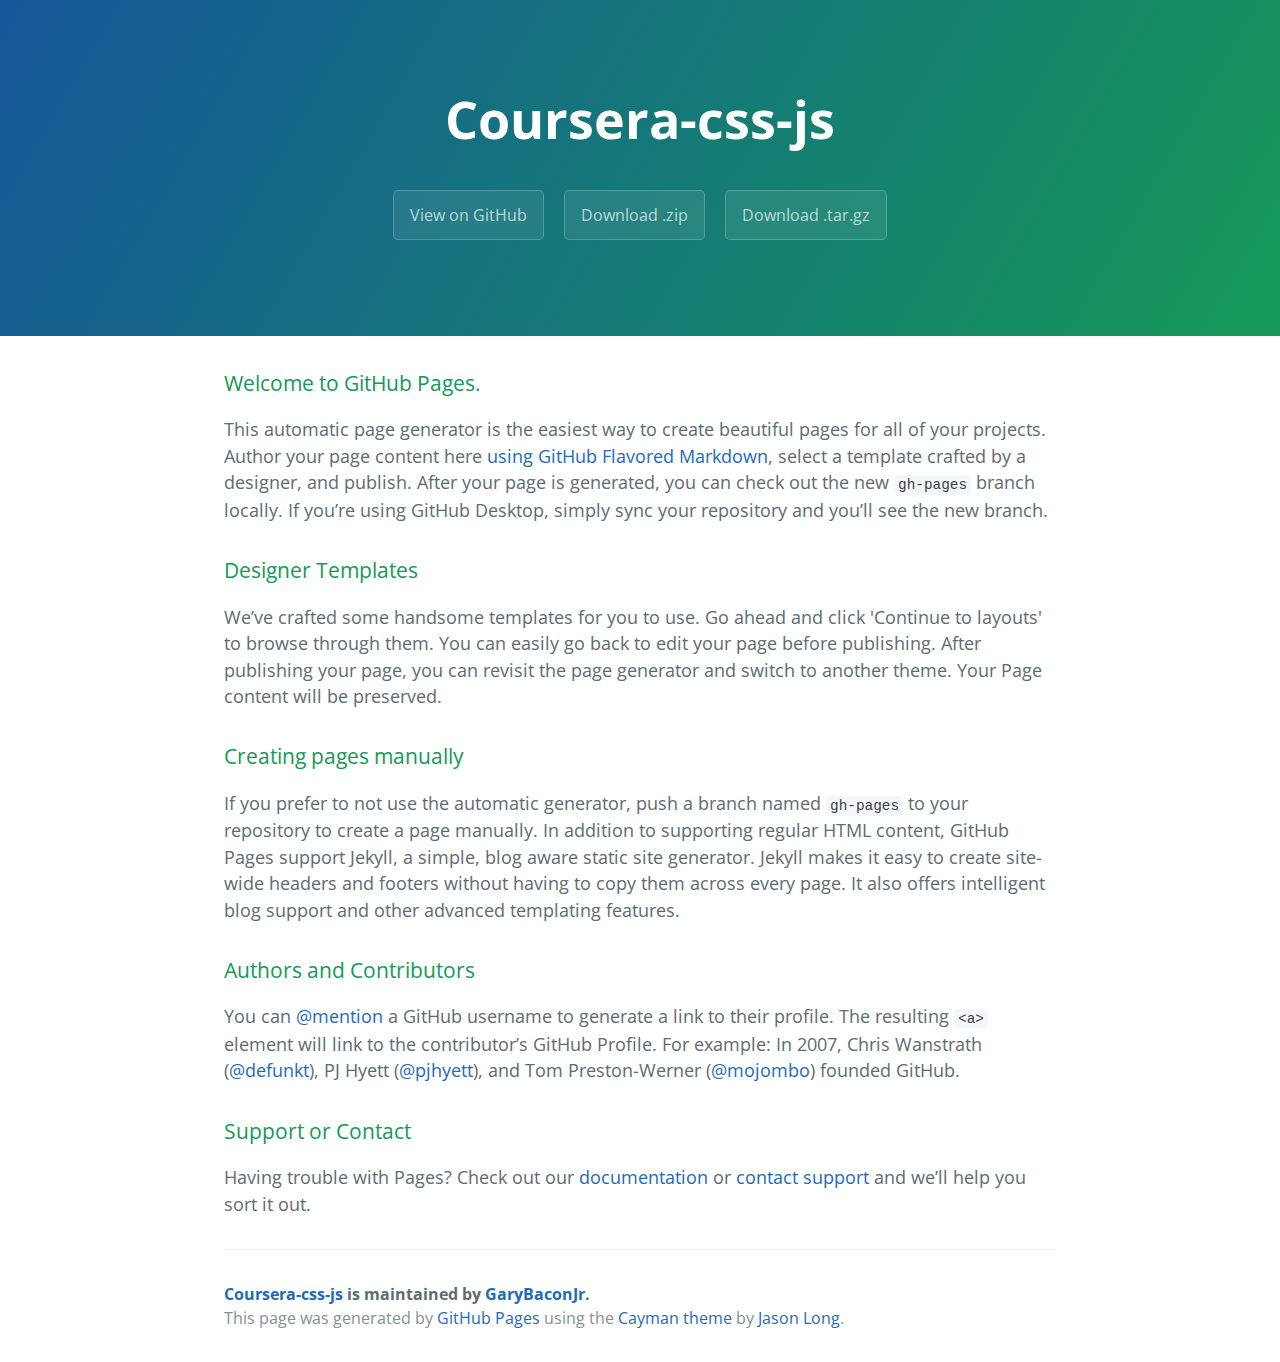
<file: index.html>
<!DOCTYPE html>
<html lang="en-us">
  <head>
    <meta charset="UTF-8">
    <title>Coursera-css-js by GaryBaconJr</title>
    <meta name="viewport" content="width=device-width, initial-scale=1">
    <link rel="stylesheet" type="text/css" href="stylesheets/normalize.css" media="screen">
    <link href='https://fonts.googleapis.com/css?family=Open+Sans:400,700' rel='stylesheet' type='text/css'>
    <link rel="stylesheet" type="text/css" href="stylesheets/stylesheet.css" media="screen">
    <link rel="stylesheet" type="text/css" href="stylesheets/github-light.css" media="screen">
  </head>
  <body>
    <section class="page-header">
      <h1 class="project-name">Coursera-css-js</h1>
      <h2 class="project-tagline"></h2>
      <a href="https://github.com/GaryBaconJr/Coursera-css-js" class="btn">View on GitHub</a>
      <a href="https://github.com/GaryBaconJr/Coursera-css-js/zipball/master" class="btn">Download .zip</a>
      <a href="https://github.com/GaryBaconJr/Coursera-css-js/tarball/master" class="btn">Download .tar.gz</a>
    </section>

    <section class="main-content">
      <h3>
<a id="welcome-to-github-pages" class="anchor" href="#welcome-to-github-pages" aria-hidden="true"><span aria-hidden="true" class="octicon octicon-link"></span></a>Welcome to GitHub Pages.</h3>

<p>This automatic page generator is the easiest way to create beautiful pages for all of your projects. Author your page content here <a href="https://guides.github.com/features/mastering-markdown/">using GitHub Flavored Markdown</a>, select a template crafted by a designer, and publish. After your page is generated, you can check out the new <code>gh-pages</code> branch locally. If you’re using GitHub Desktop, simply sync your repository and you’ll see the new branch.</p>

<h3>
<a id="designer-templates" class="anchor" href="#designer-templates" aria-hidden="true"><span aria-hidden="true" class="octicon octicon-link"></span></a>Designer Templates</h3>

<p>We’ve crafted some handsome templates for you to use. Go ahead and click 'Continue to layouts' to browse through them. You can easily go back to edit your page before publishing. After publishing your page, you can revisit the page generator and switch to another theme. Your Page content will be preserved.</p>

<h3>
<a id="creating-pages-manually" class="anchor" href="#creating-pages-manually" aria-hidden="true"><span aria-hidden="true" class="octicon octicon-link"></span></a>Creating pages manually</h3>

<p>If you prefer to not use the automatic generator, push a branch named <code>gh-pages</code> to your repository to create a page manually. In addition to supporting regular HTML content, GitHub Pages support Jekyll, a simple, blog aware static site generator. Jekyll makes it easy to create site-wide headers and footers without having to copy them across every page. It also offers intelligent blog support and other advanced templating features.</p>

<h3>
<a id="authors-and-contributors" class="anchor" href="#authors-and-contributors" aria-hidden="true"><span aria-hidden="true" class="octicon octicon-link"></span></a>Authors and Contributors</h3>

<p>You can <a href="https://help.github.com/articles/basic-writing-and-formatting-syntax/#mentioning-users-and-teams" class="user-mention">@mention</a> a GitHub username to generate a link to their profile. The resulting <code>&lt;a&gt;</code> element will link to the contributor’s GitHub Profile. For example: In 2007, Chris Wanstrath (<a href="https://github.com/defunkt" class="user-mention">@defunkt</a>), PJ Hyett (<a href="https://github.com/pjhyett" class="user-mention">@pjhyett</a>), and Tom Preston-Werner (<a href="https://github.com/mojombo" class="user-mention">@mojombo</a>) founded GitHub.</p>

<h3>
<a id="support-or-contact" class="anchor" href="#support-or-contact" aria-hidden="true"><span aria-hidden="true" class="octicon octicon-link"></span></a>Support or Contact</h3>

<p>Having trouble with Pages? Check out our <a href="https://help.github.com/pages">documentation</a> or <a href="https://github.com/contact">contact support</a> and we’ll help you sort it out.</p>

      <footer class="site-footer">
        <span class="site-footer-owner"><a href="https://github.com/GaryBaconJr/Coursera-css-js">Coursera-css-js</a> is maintained by <a href="https://github.com/GaryBaconJr">GaryBaconJr</a>.</span>

        <span class="site-footer-credits">This page was generated by <a href="https://pages.github.com">GitHub Pages</a> using the <a href="https://github.com/jasonlong/cayman-theme">Cayman theme</a> by <a href="https://twitter.com/jasonlong">Jason Long</a>.</span>
      </footer>

    </section>

  
  </body>
</html>
</file>
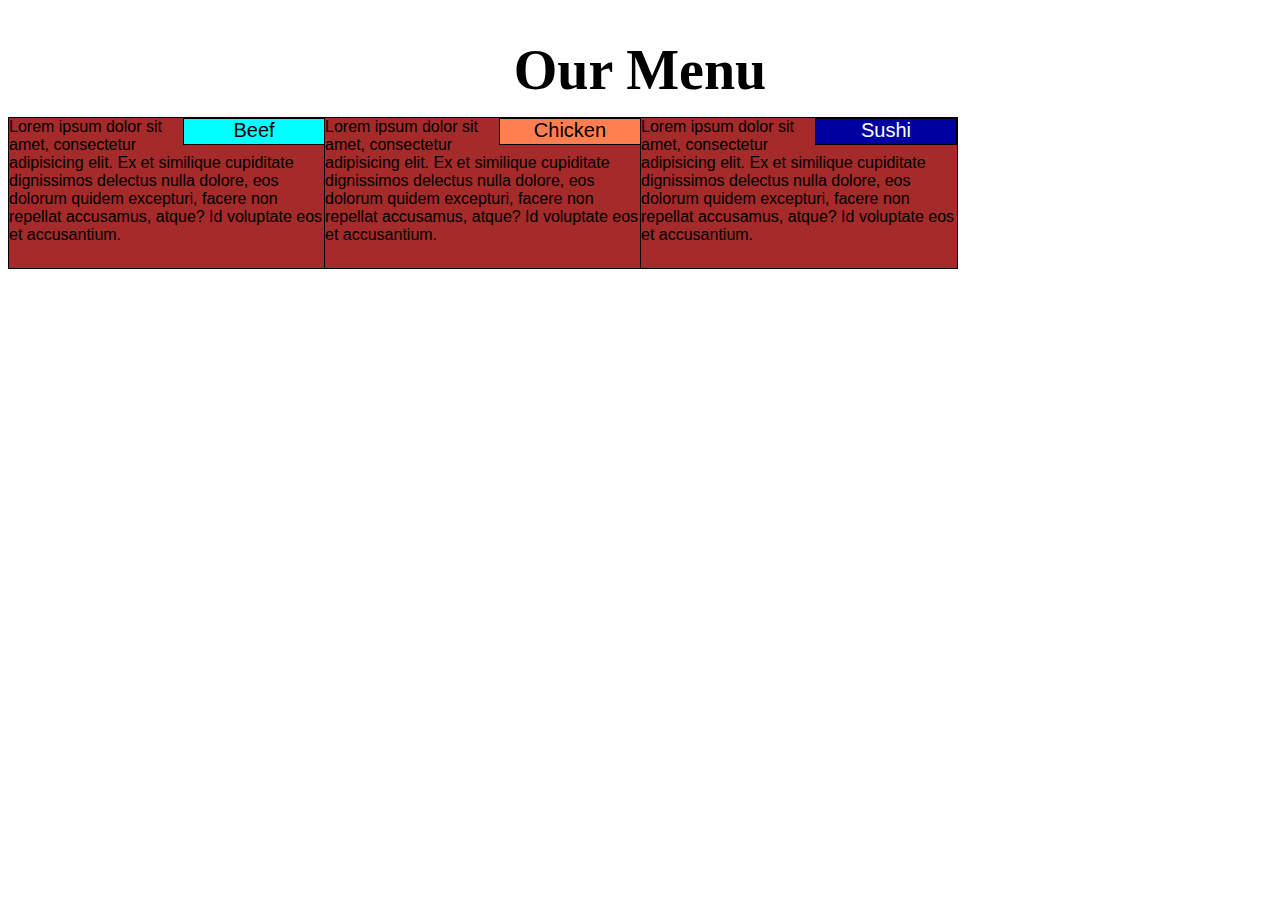
<file: Mod2Solution/index.html>
<!DOCTYPE html>
<html>
<head>
<meta charset="utf-8">
<meta name="viewport" content="width=device-width, initial-scale=1">
<title>Module 2 Solution</title>
</head>
<body>
<h1>Our Menu</h1>
<link rel="stylesheet" href="css\style.css">
<div class="row">
  <div class="col-lg-3 col-md-6 col-sm-12"><p1><p2>Beef</p2>Lorem ipsum dolor sit amet, consectetur adipisicing elit. Ex et similique cupiditate dignissimos delectus nulla dolore, eos dolorum quidem excepturi, facere non repellat accusamus, atque? Id voluptate eos et accusantium.</p1></div>
  <div class="col-lg-3 col-md-6 col-sm-12"><p1><p3>Chicken</p3>Lorem ipsum dolor sit amet, consectetur adipisicing elit. Ex et similique cupiditate dignissimos delectus nulla dolore, eos dolorum quidem excepturi, facere non repellat accusamus, atque? Id voluptate eos et accusantium.</p1></div>
  <div class="col-lg-3 col-md-12 col-sm-12"><p1><p4>Sushi</p4>Lorem ipsum dolor sit amet, consectetur adipisicing elit. Ex et similique cupiditate dignissimos delectus nulla dolore, eos dolorum quidem excepturi, facere non repellat accusamus, atque? Id voluptate eos et accusantium.</p1></div>
</div>

</body>
</html>
</file>
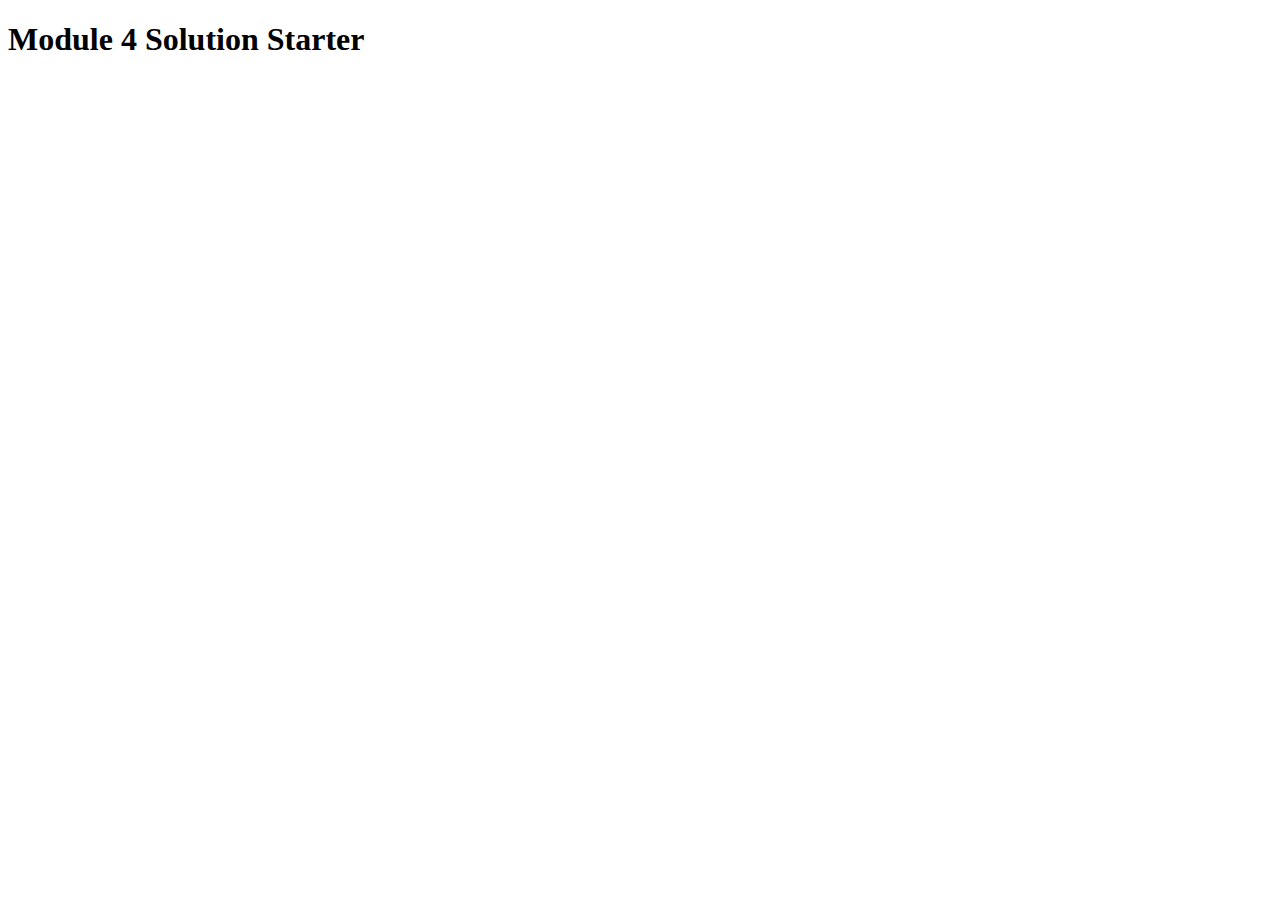
<file: Mod4Solution/index.html>
<!DOCTYPE html>
<html>
<head>
  <meta charset="utf-8">
  <title>Module 4 Solution Starter</title>
  <script src="SpeakHello.js"></script>
  <script src="SpeakGoodBye.js"></script>
  <script src="script.js"></script>
</head>
<body>
  <h1>Module 4 Solution Starter</h1>
</body>
</html>
</file>
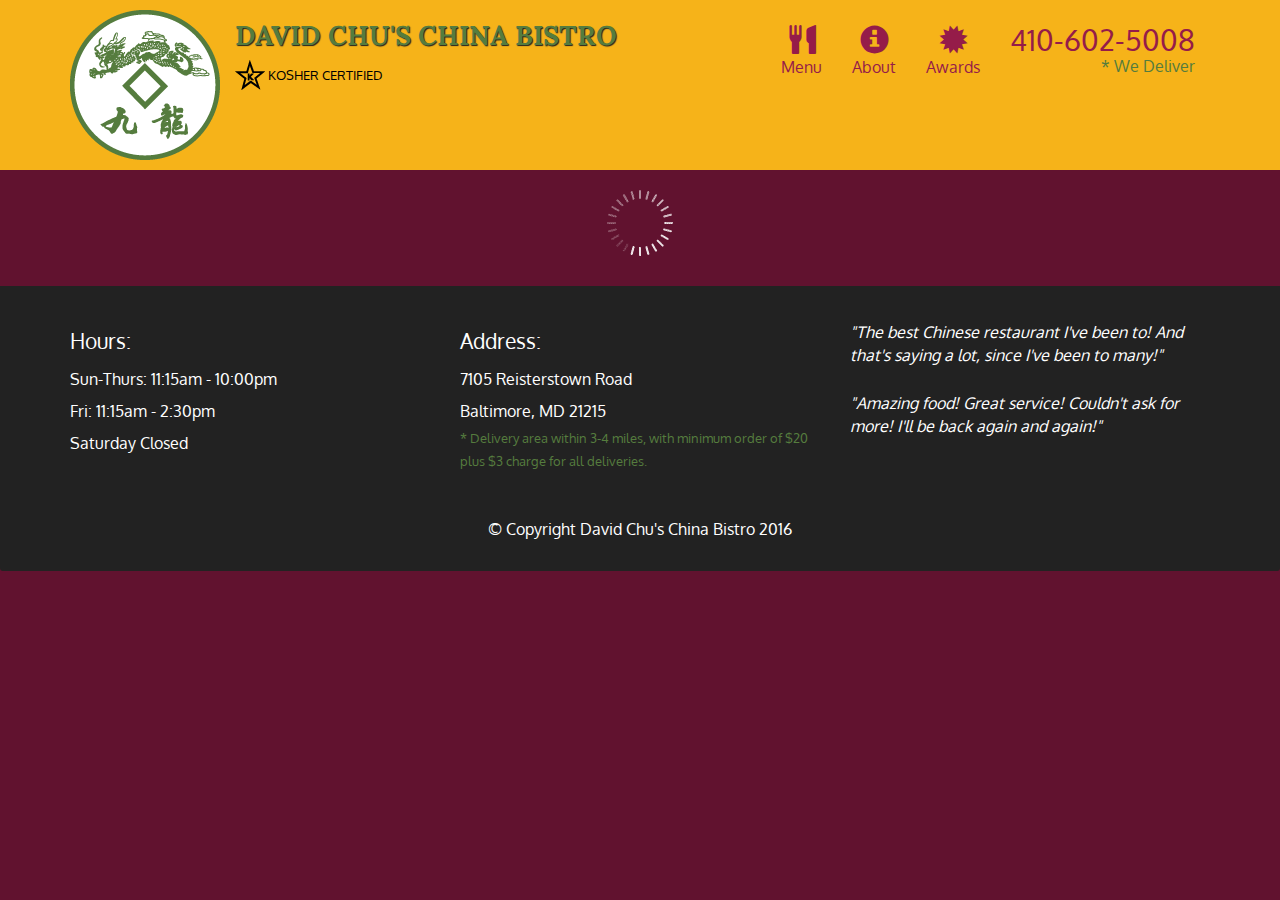
<file: Mod5Solution/index.html>
<!doctype html>
<html lang="en">
  <head>
    <meta charset="utf-8">
    <meta http-equiv="X-UA-Compatible" content="IE=edge">
    <meta name="viewport" content="width=device-width, initial-scale=1">
    <title>David Chu's China Bistro</title>
    <link rel="stylesheet" href="css/bootstrap.min.css">
    <link rel="stylesheet" href="css/styles.css">
    <link href='https://fonts.googleapis.com/css?family=Oxygen:400,300,700' rel='stylesheet' type='text/css'>
    <link href='https://fonts.googleapis.com/css?family=Lora' rel='stylesheet' type='text/css'>
  </head>
<body>
  <header>
    <nav id="header-nav" class="navbar navbar-default">
      <div class="container">
        <div class="navbar-header">
          <a href="index.html" class="pull-left visible-md visible-lg">
            <div id="logo-img" alt="Logo image"></div>
          </a>

          <div class="navbar-brand">
            <a href="index.html"><h1>David Chu's China Bistro</h1></a>
            <p>
              <img src="images/star-k-logo.png" alt="Kosher certification">
              <span>Kosher Certified</span>
            </p>
          </div>

          <button id="navbarToggle" type="button" class="navbar-toggle collapsed" data-toggle="collapse" data-target="#collapsable-nav" aria-expanded="false">
            <span class="sr-only">Toggle navigation</span>
            <span class="icon-bar"></span>
            <span class="icon-bar"></span>
            <span class="icon-bar"></span>
          </button>
        </div>
        
        <div id="collapsable-nav" class="collapse navbar-collapse">
           <ul id="nav-list" class="nav navbar-nav navbar-right">
            <li id="navHomeButton" class="visible-xs active">
              <a href="index.html">
                <span class="glyphicon glyphicon-home"></span> Home</a>
            </li>
            <li id="navMenuButton">
              <a href="#" onclick="$dc.loadMenuCategories();">
                <span class="glyphicon glyphicon-cutlery"></span><br class="hidden-xs"> Menu</a>
            </li>
            <li>
              <a href="#">
                <span class="glyphicon glyphicon-info-sign"></span><br class="hidden-xs"> About</a>
            </li>
            <li>
              <a href="#">
                <span class="glyphicon glyphicon-certificate"></span><br class="hidden-xs"> Awards</a>
            </li>
            <li id="phone" class="hidden-xs">
              <a href="tel:410-602-5008">
                <span>410-602-5008</span></a><div>* We Deliver</div>
            </li>
          </ul><!-- #nav-list -->
        </div><!-- .collapse .navbar-collapse -->
      </div><!-- .container -->
    </nav><!-- #header-nav -->
  </header>

  <div id="call-btn" class="visible-xs">
    <a class="btn" href="tel:410-602-5008">
    <span class="glyphicon glyphicon-earphone"></span>
    410-602-5008
    </a>
  </div>
  <div id="xs-deliver" class="text-center visible-xs">* We Deliver</div>

  <div id="main-content" class="container"></div>

  <footer class="panel-footer">
    <div class="container">
      <div class="row">
        <section id="hours" class="col-sm-4">
          <span>Hours:</span><br>
          Sun-Thurs: 11:15am - 10:00pm<br>
          Fri: 11:15am - 2:30pm<br>
          Saturday Closed
          <hr class="visible-xs">
        </section>
        <section id="address" class="col-sm-4">
          <span>Address:</span><br>
          7105 Reisterstown Road<br>
          Baltimore, MD 21215
          <p>* Delivery area within 3-4 miles, with minimum order of $20 plus $3 charge for all deliveries.</p>
          <hr class="visible-xs">
        </section>
        <section id="testimonials" class="col-sm-4">
          <p>"The best Chinese restaurant I've been to! And that's saying a lot, since I've been to many!"</p>
          <p>"Amazing food! Great service! Couldn't ask for more! I'll be back again and again!"</p>
        </section>
      </div>
      <div class="text-center">&copy; Copyright David Chu's China Bistro 2016</div>
    </div>
  </footer>

  <!-- jQuery (Bootstrap JS plugins depend on it) -->
  <script src="js/jquery-2.1.4.min.js"></script>
  <script src="js/bootstrap.min.js"></script>
  <script src="js/ajax-utils.js"></script>
  <script src="js/script.js"></script>
</body>
</html>
</file>
<file: stylesheets/stylesheet.css>
* {
  box-sizing: border-box; }

body {
  padding: 0;
  margin: 0;
  font-family: "Open Sans", "Helvetica Neue", Helvetica, Arial, sans-serif;
  font-size: 16px;
  line-height: 1.5;
  color: #606c71; }

a {
  color: #1e6bb8;
  text-decoration: none; }
  a:hover {
    text-decoration: underline; }

.btn {
  display: inline-block;
  margin-bottom: 1rem;
  color: rgba(255, 255, 255, 0.7);
  background-color: rgba(255, 255, 255, 0.08);
  border-color: rgba(255, 255, 255, 0.2);
  border-style: solid;
  border-width: 1px;
  border-radius: 0.3rem;
  transition: color 0.2s, background-color 0.2s, border-color 0.2s; }
  .btn + .btn {
    margin-left: 1rem; }

.btn:hover {
  color: rgba(255, 255, 255, 0.8);
  text-decoration: none;
  background-color: rgba(255, 255, 255, 0.2);
  border-color: rgba(255, 255, 255, 0.3); }

@media screen and (min-width: 64em) {
  .btn {
    padding: 0.75rem 1rem; } }

@media screen and (min-width: 42em) and (max-width: 64em) {
  .btn {
    padding: 0.6rem 0.9rem;
    font-size: 0.9rem; } }

@media screen and (max-width: 42em) {
  .btn {
    display: block;
    width: 100%;
    padding: 0.75rem;
    font-size: 0.9rem; }
    .btn + .btn {
      margin-top: 1rem;
      margin-left: 0; } }

.page-header {
  color: #fff;
  text-align: center;
  background-color: #159957;
  background-image: linear-gradient(120deg, #155799, #159957); }

@media screen and (min-width: 64em) {
  .page-header {
    padding: 5rem 6rem; } }

@media screen and (min-width: 42em) and (max-width: 64em) {
  .page-header {
    padding: 3rem 4rem; } }

@media screen and (max-width: 42em) {
  .page-header {
    padding: 2rem 1rem; } }

.project-name {
  margin-top: 0;
  margin-bottom: 0.1rem; }

@media screen and (min-width: 64em) {
  .project-name {
    font-size: 3.25rem; } }

@media screen and (min-width: 42em) and (max-width: 64em) {
  .project-name {
    font-size: 2.25rem; } }

@media screen and (max-width: 42em) {
  .project-name {
    font-size: 1.75rem; } }

.project-tagline {
  margin-bottom: 2rem;
  font-weight: normal;
  opacity: 0.7; }

@media screen and (min-width: 64em) {
  .project-tagline {
    font-size: 1.25rem; } }

@media screen and (min-width: 42em) and (max-width: 64em) {
  .project-tagline {
    font-size: 1.15rem; } }

@media screen and (max-width: 42em) {
  .project-tagline {
    font-size: 1rem; } }

.main-content :first-child {
  margin-top: 0; }
.main-content img {
  max-width: 100%; }
.main-content h1, .main-content h2, .main-content h3, .main-content h4, .main-content h5, .main-content h6 {
  margin-top: 2rem;
  margin-bottom: 1rem;
  font-weight: normal;
  color: #159957; }
.main-content p {
  margin-bottom: 1em; }
.main-content code {
  padding: 2px 4px;
  font-family: Consolas, "Liberation Mono", Menlo, Courier, monospace;
  font-size: 0.9rem;
  color: #383e41;
  background-color: #f3f6fa;
  border-radius: 0.3rem; }
.main-content pre {
  padding: 0.8rem;
  margin-top: 0;
  margin-bottom: 1rem;
  font: 1rem Consolas, "Liberation Mono", Menlo, Courier, monospace;
  color: #567482;
  word-wrap: normal;
  background-color: #f3f6fa;
  border: solid 1px #dce6f0;
  border-radius: 0.3rem; }
  .main-content pre > code {
    padding: 0;
    margin: 0;
    font-size: 0.9rem;
    color: #567482;
    word-break: normal;
    white-space: pre;
    background: transparent;
    border: 0; }
.main-content .highlight {
  margin-bottom: 1rem; }
  .main-content .highlight pre {
    margin-bottom: 0;
    word-break: normal; }
.main-content .highlight pre, .main-content pre {
  padding: 0.8rem;
  overflow: auto;
  font-size: 0.9rem;
  line-height: 1.45;
  border-radius: 0.3rem; }
.main-content pre code, .main-content pre tt {
  display: inline;
  max-width: initial;
  padding: 0;
  margin: 0;
  overflow: initial;
  line-height: inherit;
  word-wrap: normal;
  background-color: transparent;
  border: 0; }
  .main-content pre code:before, .main-content pre code:after, .main-content pre tt:before, .main-content pre tt:after {
    content: normal; }
.main-content ul, .main-content ol {
  margin-top: 0; }
.main-content blockquote {
  padding: 0 1rem;
  margin-left: 0;
  color: #819198;
  border-left: 0.3rem solid #dce6f0; }
  .main-content blockquote > :first-child {
    margin-top: 0; }
  .main-content blockquote > :last-child {
    margin-bottom: 0; }
.main-content table {
  display: block;
  width: 100%;
  overflow: auto;
  word-break: normal;
  word-break: keep-all; }
  .main-content table th {
    font-weight: bold; }
  .main-content table th, .main-content table td {
    padding: 0.5rem 1rem;
    border: 1px solid #e9ebec; }
.main-content dl {
  padding: 0; }
  .main-content dl dt {
    padding: 0;
    margin-top: 1rem;
    font-size: 1rem;
    font-weight: bold; }
  .main-content dl dd {
    padding: 0;
    margin-bottom: 1rem; }
.main-content hr {
  height: 2px;
  padding: 0;
  margin: 1rem 0;
  background-color: #eff0f1;
  border: 0; }

@media screen and (min-width: 64em) {
  .main-content {
    max-width: 64rem;
    padding: 2rem 6rem;
    margin: 0 auto;
    font-size: 1.1rem; } }

@media screen and (min-width: 42em) and (max-width: 64em) {
  .main-content {
    padding: 2rem 4rem;
    font-size: 1.1rem; } }

@media screen and (max-width: 42em) {
  .main-content {
    padding: 2rem 1rem;
    font-size: 1rem; } }

.site-footer {
  padding-top: 2rem;
  margin-top: 2rem;
  border-top: solid 1px #eff0f1; }

.site-footer-owner {
  display: block;
  font-weight: bold; }

.site-footer-credits {
  color: #819198; }

@media screen and (min-width: 64em) {
  .site-footer {
    font-size: 1rem; } }

@media screen and (min-width: 42em) and (max-width: 64em) {
  .site-footer {
    font-size: 1rem; } }

@media screen and (max-width: 42em) {
  .site-footer {
    font-size: 0.9rem; } }
</file>
<file: stylesheets/github-light.css>
/*
The MIT License (MIT)

Copyright (c) 2015 GitHub, Inc.

Permission is hereby granted, free of charge, to any person obtaining a copy
of this software and associated documentation files (the "Software"), to deal
in the Software without restriction, including without limitation the rights
to use, copy, modify, merge, publish, distribute, sublicense, and/or sell
copies of the Software, and to permit persons to whom the Software is
furnished to do so, subject to the following conditions:

The above copyright notice and this permission notice shall be included in all
copies or substantial portions of the Software.

THE SOFTWARE IS PROVIDED "AS IS", WITHOUT WARRANTY OF ANY KIND, EXPRESS OR
IMPLIED, INCLUDING BUT NOT LIMITED TO THE WARRANTIES OF MERCHANTABILITY,
FITNESS FOR A PARTICULAR PURPOSE AND NONINFRINGEMENT. IN NO EVENT SHALL THE
AUTHORS OR COPYRIGHT HOLDERS BE LIABLE FOR ANY CLAIM, DAMAGES OR OTHER
LIABILITY, WHETHER IN AN ACTION OF CONTRACT, TORT OR OTHERWISE, ARISING FROM,
OUT OF OR IN CONNECTION WITH THE SOFTWARE OR THE USE OR OTHER DEALINGS IN THE
SOFTWARE.

*/

.pl-c /* comment */ {
  color: #969896;
}

.pl-c1      /* constant, markup.raw, meta.diff.header, meta.module-reference, meta.property-name, support, support.constant, support.variable, variable.other.constant */,
.pl-s .pl-v /* string variable */ {
  color: #0086b3;
}

.pl-e  /* entity */,
.pl-en /* entity.name */ {
  color: #795da3;
}

.pl-s .pl-s1 /* string source */,
.pl-smi      /* storage.modifier.import, storage.modifier.package, storage.type.java, variable.other, variable.parameter.function */ {
  color: #333;
}

.pl-ent /* entity.name.tag */ {
  color: #63a35c;
}

.pl-k /* keyword, storage, storage.type */ {
  color: #a71d5d;
}

.pl-pds              /* punctuation.definition.string, string.regexp.character-class */,
.pl-s                /* string */,
.pl-s .pl-pse .pl-s1 /* string punctuation.section.embedded source */,
.pl-sr               /* string.regexp */,
.pl-sr .pl-cce       /* string.regexp constant.character.escape */,
.pl-sr .pl-sra       /* string.regexp string.regexp.arbitrary-repitition */,
.pl-sr .pl-sre       /* string.regexp source.ruby.embedded */ {
  color: #183691;
}

.pl-v /* variable */ {
  color: #ed6a43;
}

.pl-id /* invalid.deprecated */ {
  color: #b52a1d;
}

.pl-ii /* invalid.illegal */ {
  background-color: #b52a1d;
  color: #f8f8f8;
}

.pl-sr .pl-cce /* string.regexp constant.character.escape */ {
  color: #63a35c;
  font-weight: bold;
}

.pl-ml /* markup.list */ {
  color: #693a17;
}

.pl-mh        /* markup.heading */,
.pl-mh .pl-en /* markup.heading entity.name */,
.pl-ms        /* meta.separator */ {
  color: #1d3e81;
  font-weight: bold;
}

.pl-mq /* markup.quote */ {
  color: #008080;
}

.pl-mi /* markup.italic */ {
  color: #333;
  font-style: italic;
}

.pl-mb /* markup.bold */ {
  color: #333;
  font-weight: bold;
}

.pl-md /* markup.deleted, meta.diff.header.from-file */ {
  background-color: #ffecec;
  color: #bd2c00;
}

.pl-mi1 /* markup.inserted, meta.diff.header.to-file */ {
  background-color: #eaffea;
  color: #55a532;
}

.pl-mdr /* meta.diff.range */ {
  color: #795da3;
  font-weight: bold;
}

.pl-mo /* meta.output */ {
  color: #1d3e81;
}
</file>
<file: Mod5Solution/css/styles.css>
body {
  font-size: 16px;
  color: #fff;
  background-color: #61122f;
  font-family: 'Oxygen', sans-serif;
}

/** HEADER **/
#header-nav {
  background-color: #f6b319;
  border-radius: 0;
  border: 0;
}

#logo-img {
  background: url('../images/restaurant-logo_large.png') no-repeat;
  width: 150px;
  height: 150px;
  margin: 10px 15px 10px 0;
}

.navbar-brand {
  padding-top: 25px;
}
.navbar-brand h1 { /* Restaurant name */
  font-family: 'Lora', serif;
  color: #557c3e;
  font-size: 1.5em;
  text-transform: uppercase;
  font-weight: bold;
  text-shadow: 1px 1px 1px #222;
  margin-top: 0;
  margin-bottom: 0;
  line-height: .75;
}
.navbar-brand a:hover, .navbar-brand a:focus {
  text-decoration: none;
}
.navbar-brand p { /* Kosher cert */
  color: #000;
  text-transform: uppercase;
  font-size: .7em;
  margin-top: 15px;
}
.navbar-brand p span { /* Star-K */
  vertical-align: middle;
}

#nav-list {
  margin-top: 10px;
}
#nav-list a {
  color: #951C49;
  text-align: center;
}
#nav-list a:hover {
  background: #E7E7E7;
}
#nav-list a span {
  font-size: 1.8em;
}

#phone {
  margin-top: 5px;
}
#phone a { /* Phone number */
  text-align: right;
  padding-bottom: 0;
}
#phone div { /* We Deliver */
  color: #557c3e;
  text-align: right;
  padding-right: 15px;
}

.navbar-header button.navbar-toggle, .navbar-header .icon-bar {
  border: 1px solid #61122f;
}
.navbar-header button.navbar-toggle {
  clear: both;
  margin-top: -30px;
}
/* END HEADER */

/* FOOTER */
.panel-footer {
  margin-top: 30px;
  padding-top: 35px;
  padding-bottom: 30px;
  background-color: #222;
  border-top: 0;
}
.panel-footer div.row {
  margin-bottom: 35px;
}
#hours, #address {
  line-height: 2;
}
#hours > span, #address > span {
  font-size: 1.3em;
}
#address p {
  color: #557c3e;
  font-size: .8em;
  line-height: 1.8;
}
#testimonials {
  font-style: italic;
}
#testimonials p:nth-child(2) {
  margin-top: 25px;
}
/* END FOOTER */



/* HOME PAGE */
.container .jumbotron {
  box-shadow: 0 0 50px #3F0C1F;
  border: 2px solid #3F0C1F;
}

#menu-tile, #specials-tile, #map-tile {
  height: 250px;
  width: 100%;
  margin-bottom: 15px;
  position: relative;
  border: 2px solid #3F0C1F;
  overflow: hidden;
}
#menu-tile:hover, #specials-tile:hover, #map-tile:hover {
  box-shadow: 0 1px 5px 1px #cccccc;
}
#menu-tile {
  background: url('../images/menu-tile.jpg') no-repeat;
  background-position: center;
}
#specials-tile {
  background: url('../images/specials-tile.jpg') no-repeat;
  background-position: center;
}
#menu-tile span, #specials-tile span, #map-tile span {
  position: absolute;
  bottom: 0;
  right: 0;
  width: 100%;
  text-align: center;
  font-size: 1.6em;
  text-transform: uppercase;
  background-color: #000;
  color: #fff;
  opacity: .8;
}
/* END HOME PAGE */

/* MENU CATEGORIES PAGE */
.category-tile { 
  position: relative;
  border: 2px solid #3F0C1F;
  overflow: hidden;
  width: 200px;
  height: 200px;
  margin: 0 auto 15px;
}
.category-tile span {
  position: absolute;
  bottom: 0;
  right: 0;
  width: 100%;
  text-align: center;
  font-size: 1.2em;
  text-transform: uppercase;
  background-color: #000;
  color: #fff;
  opacity: .8;
}
.category-tile:hover {
  box-shadow: 0 1px 5px 1px #cccccc;
}

#menu-categories-title + div {
  margin-bottom: 50px;
}
/* END MENU CATEGORIES PAGE */

/* SINGLE CATEGORY PAGE */
.menu-item-tile {
  margin-bottom: 25px;
}
.menu-item-tile hr {
  width: 80%;
}
.menu-item-tile .menu-item-price {
  font-size: 1.1em;
  text-align: right;
  margin-top: -15px;
  margin-right: -15px;
}
.menu-item-tile .menu-item-price span {
  font-size: .6em;
}
.menu-item-photo {
  position: relative;
  border: 2px solid #3F0C1F; 
  overflow: hidden;
  padding: 0;
  margin-right: -15px;
  margin-left: auto;
  margin-bottom: 20px;
  max-width: 250px;
}
.menu-item-photo div {
  position: absolute;
  bottom: 0;
  right: 0;
  width: 80px;
  background-color: #557c3e;
  text-align: center;
}
.menu-item-description {
  padding-right: 30px;
}
h3.menu-item-title {
  margin: 0 0 10px;
}
.menu-item-details {
  font-size: .9em;
  font-style: italic;
}
/* END SINGLE CATEGORY PAGE */


/********** Large devices only **********/
@media (min-width: 1200px) {
  .container .jumbotron {
    background: url('../images/jumbotron_1200.jpg') no-repeat;
    height: 675px;
  }
}

/********** Medium devices only **********/
@media (min-width: 992px) and (max-width: 1199px) {
  /* Header */
  #logo-img {
    background: url('../images/restaurant-logo_medium.png') no-repeat;
    width: 100px;
    height: 100px;
    margin: 5px 5px 5px 0;
  }
  /* End Header */

  /* Home Page */
  .container .jumbotron {
    background: url('../images/jumbotron_992.jpg') no-repeat;
    height: 558px;
  }
  /* End Home Page */
}

/********** Small devices only **********/
@media (min-width: 768px) and (max-width: 991px) {
  /* Home Page */
  .container .jumbotron {
    background: url('../images/jumbotron_768.jpg') no-repeat;
    height: 432px;
  }
  /* End Home Page */
}

/********** Extra small devices only **********/
@media (max-width: 767px) {
  /* Header */
  .navbar-brand {
    padding-top: 10px;
    height: 80px;
  }
  .navbar-brand h1 { /* Restaurant name */
    padding-top: 10px;
    font-size: 5vw; /* 1vw = 1% of viewport width */
  }
  .navbar-brand p { /* Kosher cert */
    font-size: .6em;
    margin-top: 12px;
  }
  .navbar-brand p img { /* Star-K */
    height: 20px;
  }

  #collapsable-nav a { /* Collapsed nav menu text */
    font-size: 1.2em;
  }
  #collapsable-nav a span { /* Collapsed nav menu glyph */
    font-size: 1em;
    margin-right: 5px;
  }

  #call-btn > a {
    font-size: 1.5em;
    display: block;
    margin: 0 20px;
    padding: 10px;
    border: 2px solid #fff;
    background-color: #f6b319;
    color: #951c49;
  }
  #xs-deliver {
    margin-top: 5px;
    font-size: .7em;
    letter-spacing: .1em;
    text-transform: uppercase;
  }
  /* End Header */

  /* Footer */
  .panel-footer section {
    margin-bottom: 30px;
    text-align: center;
  }
  .panel-footer section:nth-child(3) {
    margin-bottom: 0; /* margin already exists on the whole row */
  }
  .panel-footer section hr {
    width: 50%;
  }
  /* End Footer */

  /* Home Page */
  .container .jumbotron {
    margin-top: 30px;
    padding: 0;
  }
  #menu-tile, #specials-tile {
    width: 360px;
    margin: 0 auto 15px;
  }

  .menu-item-photo {
    margin-right: auto;
  }
  .menu-item-tile .menu-item-price {
    text-align: center;
  }
  .menu-item-description {
    text-align: center;;
  }
}


/********** Super extra small devices Only :-) (e.g., iPhone 4) **********/
@media (max-width: 479px) {
  /* Header */
  .navbar-brand h1 { /* Restaurant name */
    padding-top: 5px;
    font-size: 6vw;
  }
  /* End Header */
  
  /* Home page */
  #menu-tile, #specials-tile {
    width: 280px;
    margin: 0 auto 15px;
  }

  .col-xxs-12 {
    position: relative;
    min-height: 1px;
    padding-right: 15px;
    padding-left: 15px;
    float: left;
    width: 100%;
  }
}
</file>
